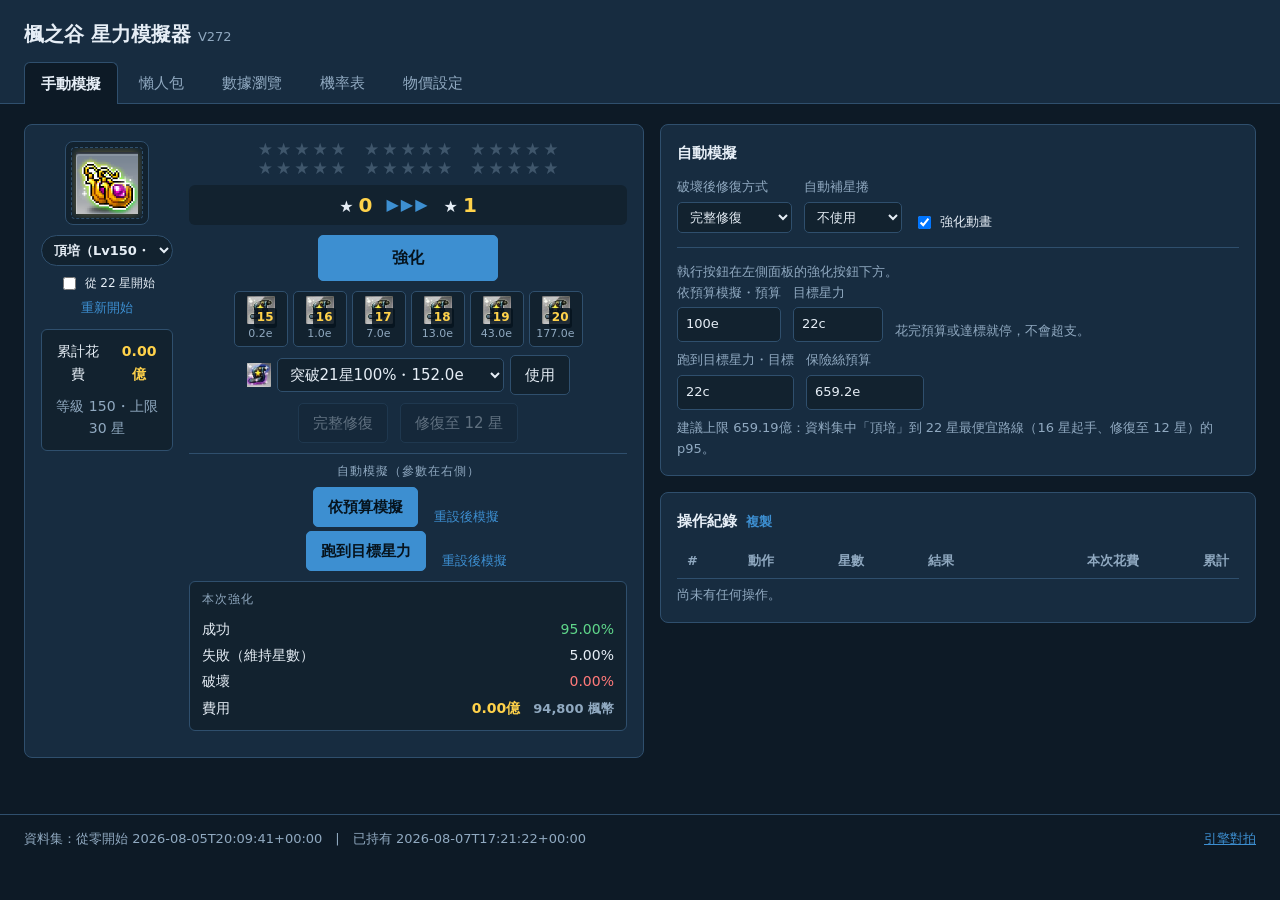
<file: docs/index.html>
<!DOCTYPE html>
<html lang="zh-Hant">
<head>
<meta charset="utf-8">
<meta name="viewport" content="width=device-width, initial-scale=1">
<title>楓之谷 星力模擬器</title>
<link rel="stylesheet" href="styles.css">
</head>
<body>
<header>
  <h1>楓之谷 星力模擬器 <small>V272</small></h1>
  <nav class="tabs">
    <button class="tab active" data-tab="play">手動模擬</button>
    <button class="tab" data-tab="best">懶人包</button>
    <button class="tab" data-tab="data">數據瀏覽</button>
    <button class="tab" data-tab="rates">機率表</button>
    <button class="tab" data-tab="prices">物價設定</button>
  </nav>
</header>

<main>
  <p id="boot-error" class="banner bad" hidden></p>

  <!-- ------------------------------------------------------------------ -->
  <section id="tab-play" class="panel play-columns">
    <div class="card starforce">
      <div class="sf-top">
        <div class="sf-item">
          <div class="sf-slot"><div class="sf-slot-inner" id="play-icon"></div></div>
          <select id="play-equipment" class="sf-name"></select>
          <label class="inline sf-owned">
            <input type="checkbox" id="play-owned">
            從 22 星開始
          </label>
          <button id="play-new" class="link">重新開始</button>
          <div class="sf-block sf-spent">
            <div class="sf-row">
              <span>累計花費</span>
              <span class="num gold" id="play-total">0.00億</span>
            </div>
            <div class="sf-row muted" id="play-subtotal"></div>
          </div>
        </div>

        <div class="sf-state">
          <div class="sf-stars" id="play-star-grid"></div>
          <div class="sf-step">
            <span>★ <b id="play-star">0</b></span>
            <span class="sf-arrow" id="play-arrow">▶▶▶</span>
            <span>★ <b id="play-next-star">1</b></span>
          </div>

          <div class="sf-actions">
            <button id="play-enhance" class="primary big">強化</button>
            <div class="sf-scrolls" id="play-scrolls"
                 title="星捲點下去直接使用，沒有二次確認"></div>
            <div class="sf-break">
              <span class="sf-break-art" id="play-breakthrough-icon"></span>
              <select id="play-breakthrough" class="sf-break-pick"></select>
              <button id="play-breakthrough-use">使用</button>
            </div>
            <div class="row">
              <button id="play-repair-full">完整修復</button>
              <button id="play-repair-12">修復至 12 星</button>
            </div>

            <div class="sf-auto">
              <div class="sf-label">自動模擬（參數在右側）</div>
              <div class="row">
                <button id="auto-budget-run" class="primary">依預算模擬</button>
                <button id="auto-budget-reset-run" class="link">重設後模擬</button>
              </div>
              <div class="row">
                <button id="auto-star-run" class="primary">跑到目標星力</button>
                <button id="auto-star-reset-run" class="link">重設後模擬</button>
              </div>
            </div>
          </div>

          <div class="sf-block" title="機率為官方公布之基礎值，不含活動加成">
            <div class="sf-label">本次強化</div>
            <div id="play-rates"></div>
            <div id="play-cost"></div>
          </div>
        </div>
      </div>

      <p id="play-flag" class="flag" hidden></p>
      <p id="play-error" class="banner bad" hidden></p>
    </div>

    <div class="play-side">
    <div class="card">
      <h2>自動模擬</h2>
      <div class="row">
        <label>破壞後修復方式
          <select id="auto-repair">
            <option value="full">完整修復</option>
            <option value="to_12">修復至 12 星</option>
          </select>
        </label>
        <label>自動補星捲
          <select id="auto-scroll"></select>
        </label>
        <label class="inline">
          <input type="checkbox" id="play-animate" checked>
          強化動畫
        </label>
        <button id="play-skip" hidden>跳過</button>
      </div>
      <hr>
      <p class="muted">執行按鈕在左側面板的強化按鈕下方。</p>
      <div class="row">
        <label>依預算模擬・預算
          <input id="auto-budget" value="100e" size="8">
        </label>
        <label>目標星力
          <input id="auto-budget-target" value="22c" size="6">
        </label>
        <span class="muted">花完預算或達標就停，不會超支。</span>
      </div>
      <div class="row">
        <label>跑到目標星力・目標
          <input id="auto-star-target" value="22c" size="6">
        </label>
        <label>保險絲預算
          <input id="auto-star-budget" size="10">
        </label>
      </div>
      <p class="muted" id="auto-star-hint"></p>
      <p id="auto-result" class="banner" hidden></p>
    </div>

    <div class="card">
      <h2>操作紀錄 <button id="play-copy" class="link">複製</button></h2>
      <div class="table-scroll">
        <table id="play-log">
          <thead>
            <tr>
              <th>#</th><th>動作</th><th>星數</th><th>結果</th>
              <th class="num">本次花費</th><th class="num">累計</th>
            </tr>
          </thead>
          <tbody></tbody>
        </table>
      </div>
      <p id="play-summary" class="muted">尚未有任何操作。</p>
    </div>
    </div>
  </section>

  <!-- ------------------------------------------------------------------ -->
  <section id="tab-best" class="panel" hidden>
    <div class="card">
      <h2>查最優解</h2>
      <div class="row">
        <label>裝備 <select id="ask-equipment"></select></label>
        <label>起手情境 <select id="ask-mode"></select></label>
        <label>目標星力 <select id="ask-target"></select></label>
      </div>
      <div id="ask-answer"></div>
    </div>

    <div class="card">
      <h2>從零開始（買星捲起手）</h2>
      <div class="table-scroll">
        <table id="best-scratch">
          <thead>
            <tr>
              <th>裝備</th>
              <th class="num">目標</th>
              <th>最優解</th>
              <th class="num">平均</th>
              <th class="num">p50<small>快照價</small></th>
              <th class="num">p95<small>快照價</small></th>
              <th class="num">買捲直上<small>現價</small></th>
              <th class="num">與次佳</th>
              <th>穩定解<small>快照價</small></th>
              <th class="num">平均多付</th>
              <th class="num">p95 省</th>
            </tr>
          </thead>
          <tbody></tbody>
        </table>
      </div>
      <p class="muted">
        穩定解的挑選規則：該組 p95 最低者，且 p95 的改善幅度必須大於平均的增加幅度、
        並且至少改善 1%（1% 是 50,000 次試驗下 p95 本身的抖動水準）。不符合就不提供。
      </p>
    </div>

    <div class="card">
      <h2>已持有（22 星以上續衝）</h2>
      <div class="row">
        <label>目前星數
          <select id="best-start"></select>
        </label>
      </div>
      <div class="table-scroll">
        <table id="best-marginal">
          <thead>
            <tr>
              <th>裝備</th>
              <th class="num">目標</th>
              <th>最優解</th>
              <th class="num">平均</th>
              <th class="num">p50<small>快照價</small></th>
              <th class="num">p95<small>快照價</small></th>
              <th class="num">與次佳</th>
            </tr>
          </thead>
          <tbody></tbody>
        </table>
      </div>
      <p class="muted">
        這張表沒有穩定解欄位：每組只有兩種修復方式可選，而且實測 54 組裡
        p95 最低的一律就是平均最低的那一個，欄位只會是重複的。
      </p>
    </div>
  </section>

  <!-- ------------------------------------------------------------------ -->
  <section id="tab-data" class="panel" hidden>
    <div class="card">
      <h2>資料集</h2>
      <div class="row">
        <label>來源
          <select id="data-source">
            <option value="simulations">從零開始（買星捲起手）</option>
            <option value="marginal">已持有裝備（22 星以上續衝）</option>
          </select>
        </label>
        <label>裝備 <select id="data-equipment"></select></label>
        <label>目標星力 <select id="data-target"></select></label>
        <label>起始星數 <select id="data-start"></select></label>
        <label>修復方式
          <select id="data-policy">
            <option value="">全部</option>
            <option value="full">完整修復</option>
            <option value="to_12">修復至 12 星</option>
          </select>
        </label>
        <label>突破星捲
          <select id="data-breakthrough">
            <option value="">全部</option>
            <option value="none">不用突破捲</option>
            <option value="optimal">最省平均</option>
            <option value="safe">只用必中</option>
          </select>
        </label>
      </div>
    </div>

    <div class="card">
      <div class="table-scroll">
        <table id="data-table" class="sortable">
          <thead>
            <tr>
              <th data-sort="equipment">裝備</th>
              <th data-sort="level" class="num">等級</th>
              <th data-sort="start_star" class="num">起始</th>
              <th data-sort="target_star" class="num">目標</th>
              <th data-sort="repair_policy">修復</th>
              <th data-sort="breakthrough_policy">突破星捲</th>
              <th data-sort="repriced_mean" class="num repriced" hidden>現價平均</th>
              <th data-sort="repriced_delta" class="num repriced" hidden>差異</th>
              <th data-sort="total_cost_mean" class="num">平均總成本<small>快照價</small></th>
              <th data-sort="p50" class="num">p50<small>快照價</small></th>
              <th data-sort="p75" class="num">p75<small>快照價</small></th>
              <th data-sort="p90" class="num">p90<small>快照價</small></th>
              <th data-sort="p95" class="num">p95<small>快照價</small></th>
              <th data-sort="meso_mean" class="num">楓幣</th>
              <th data-sort="equipment_cost_mean" class="num">裝備成本</th>
              <th data-sort="destroys_mean" class="num">破壞次數</th>
              <th data-sort="attempts_mean" class="num">嘗試次數</th>
            </tr>
          </thead>
          <tbody></tbody>
        </table>
      </div>
      <p class="muted" id="data-count"></p>
    </div>
  </section>

  <!-- ------------------------------------------------------------------ -->
  <section id="tab-rates" class="panel" hidden>
    <div class="card">
      <h2>強化機率與費用</h2>
      <div class="row">
        <label>裝備等級 <select id="rates-level"></select></label>
      </div>
      <p class="muted">
        官方 V272 公布的基礎值。遊戲內顯示的是當下生效的機率，含活動加成時會與這裡不同。
        15 星以下不會被破壞，費用也微不足道，未列出。
      </p>
      <div class="table-scroll">
        <table id="rates-enhance">
          <thead>
            <tr>
              <th class="num">星</th>
              <th class="num">費用</th>
              <th class="num">成功</th>
              <th class="num">維持</th>
              <th class="num">破壞</th>
            </tr>
          </thead>
          <tbody></tbody>
        </table>
      </div>
    </div>

    <div class="card">
      <h2>裝備痕跡恢復費用</h2>
      <p class="muted">
        完整修復所需的楓幣與同款裝備件數。23 星以上被破壞仍然只留下 22 星痕跡，
        所以痕跡星數到 22 為止。
      </p>
      <div class="table-scroll">
        <table id="rates-repair">
          <thead><tr></tr></thead>
          <tbody></tbody>
        </table>
      </div>
    </div>
  </section>

  <!-- ------------------------------------------------------------------ -->
  <section id="tab-prices" class="panel" hidden>
    <div class="card">
      <h2>物價設定</h2>
      <div class="row">
        <button id="prices-save" class="primary">儲存</button>
        <button id="prices-reset">還原成內建價格</button>
        <span id="prices-status" class="muted"></span>
      </div>
    </div>

    <div class="card">
      <h2>星捲價格</h2>
      <div class="table-scroll">
        <table id="prices-scrolls">
          <thead><tr><th>星數</th><th class="num">價格（億）</th></tr></thead>
          <tbody></tbody>
        </table>
      </div>
    </div>

    <div class="card">
      <h2>突破星捲價格</h2>
      <div class="table-scroll">
        <table id="prices-breakthrough">
          <thead><tr><th>星捲</th><th class="num">價格（億）</th></tr></thead>
          <tbody></tbody>
        </table>
      </div>
      <p class="muted">哪些捲存在是固定規則，只有價格可以改。</p>
    </div>

    <div class="card">
      <h2>裝備價格 <button id="prices-add" class="link">新增一件</button></h2>
      <div class="table-scroll">
        <table id="prices-equipment">
          <thead>
            <tr><th>名稱</th><th>等級</th><th class="num">價格（億）</th><th></th></tr>
          </thead>
          <tbody></tbody>
        </table>
      </div>
      <p class="muted">名稱不可重複；等級限官方公布的六個等級。</p>
    </div>

  </section>
</main>

<footer>
  <span id="footer-meta"></span>
  <a href="selftest.html">引擎對拍</a>
</footer>

<script type="module" src="js/app.js"></script>
</body>
</html>
</file>
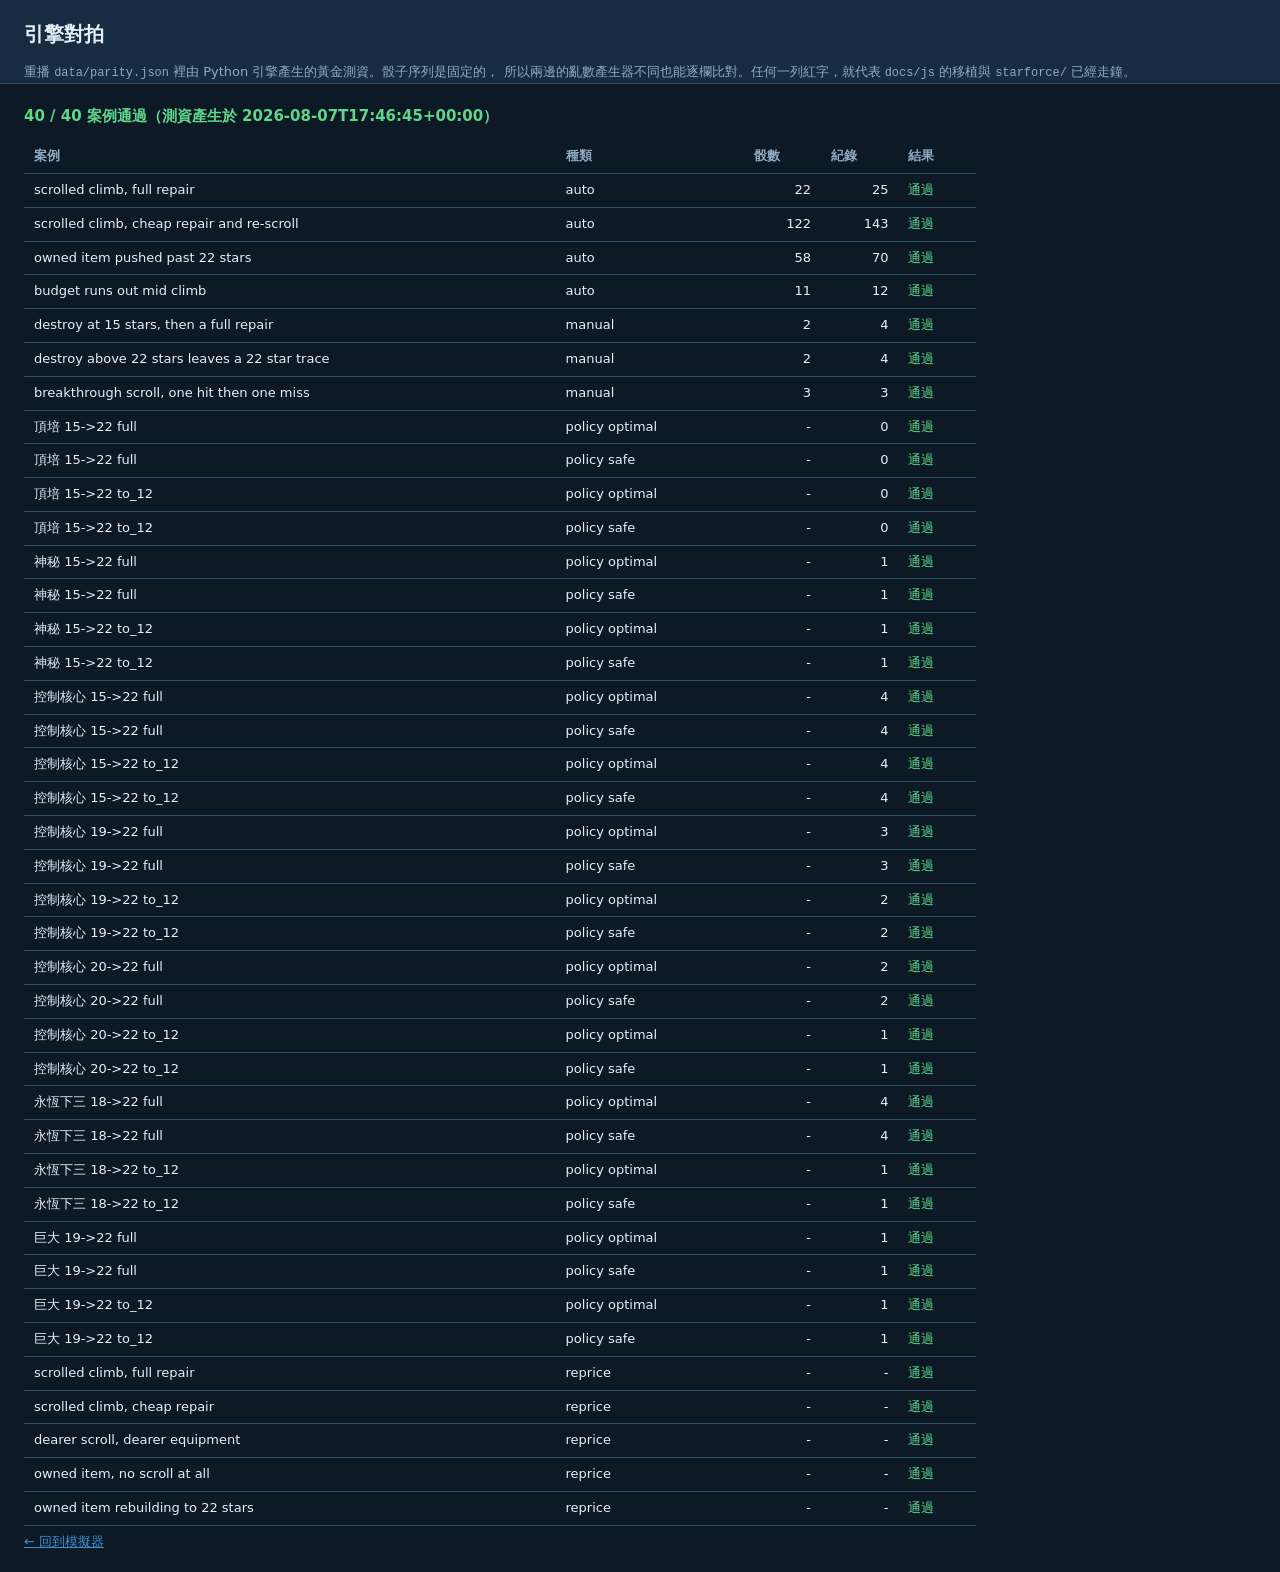
<file: docs/selftest.html>
<!DOCTYPE html>
<html lang="zh-Hant">
<head>
<meta charset="utf-8">
<meta name="viewport" content="width=device-width, initial-scale=1">
<title>引擎對拍 - 星力模擬器</title>
<link rel="stylesheet" href="styles.css">
</head>
<body class="selftest">
<header>
  <h1>引擎對拍</h1>
  <p class="muted">
    重播 <code>data/parity.json</code> 裡由 Python 引擎產生的黃金測資。骰子序列是固定的，
    所以兩邊的亂數產生器不同也能逐欄比對。任何一列紅字，就代表
    <code>docs/js</code> 的移植與 <code>starforce/</code> 已經走鐘。
  </p>
</header>

<main>
  <p id="summary" class="summary">載入中…</p>
  <table id="results">
    <thead>
      <tr><th>案例</th><th>種類</th><th>骰數</th><th>紀錄</th><th>結果</th></tr>
    </thead>
    <tbody></tbody>
  </table>
  <p class="muted"><a href="index.html">← 回到模擬器</a></p>
</main>

<script type="module">
import * as rules from "./js/rules.js";
import { Session, scriptedRng, RepairPolicy } from "./js/session.js";
import { runWithinBudget, autoPolicy } from "./js/autorun.js";
import { repricedMean } from "./js/reprice.js";
import { optimalPolicy, expectedTotal, sameEntries, describe } from "./js/policy.js";

/** Deep compare, returning the path of the first difference or null. */
function diff(expected, actual, path = "") {
  if (expected === null || typeof expected !== "object") {
    return Object.is(expected, actual) ? null : `${path || "值"}: 期待 ${expected}，得到 ${actual}`;
  }
  if (Array.isArray(expected)) {
    if (!Array.isArray(actual)) return `${path}: 期待陣列`;
    if (expected.length !== actual.length) {
      return `${path}: 長度 期待 ${expected.length}，得到 ${actual.length}`;
    }
    for (let i = 0; i < expected.length; i += 1) {
      const found = diff(expected[i], actual[i], `${path}[${i}]`);
      if (found) return found;
    }
    return null;
  }
  for (const key of Object.keys(expected)) {
    const found = diff(expected[key], actual[key], path ? `${path}.${key}` : key);
    if (found) return found;
  }
  return null;
}

function stateOf(session) {
  return {
    star: session.star,
    destroyed: session.destroyed,
    totals: {
      total_meso: session.totals.total_meso,
      equipment_used: session.totals.equipment_used,
      equipment_cost: session.totals.equipment_cost,
      scrolls_used: session.totals.scrolls_used,
      breakthroughs_used: session.totals.breakthroughs_used,
      attempts: session.totals.attempts,
      destroys: session.totals.destroys,
      total_cost: session.totalCost,
      attempts_by_star: session.totals.attempts_by_star,
    },
    log: session.log,
  };
}

function replay(testCase) {
  const session = new Session({
    level: testCase.session.level,
    startStar: testCase.session.start_star,
    equipmentPrice: testCase.session.equipment_price,
    rng: scriptedRng(testCase.rolls),
  });

  if (testCase.kind === "auto") {
    const policy = autoPolicy({
      repairPolicy: testCase.policy.repair_policy,
      scrollStar: testCase.policy.scroll_star,
    });
    const result = runWithinBudget(
      session, testCase.target_star, testCase.budget, policy
    );
    const state = stateOf(session);
    state.stop_reason = result.stop_reason;
    state.spent = result.spent;
    return state;
  }

  for (const action of testCase.actions) {
    if (action[0] === "enhance") session.enhance();
    else if (action[0] === "scroll") session.useScroll(action[1]);
    else if (action[0] === "breakthrough") session.useBreakthrough(action[1], action[2]);
    else if (action[0] === "repair") session.repair(action[1] === "full" ? RepairPolicy.FULL : RepairPolicy.TO_12);
    else throw new Error(`未知的動作 ${action[0]}`);
  }
  return stateOf(session);
}

async function run() {
  const [staticData, parity] = await Promise.all([
    fetch("data/static.json").then((r) => r.json()),
    fetch("data/parity.json").then((r) => r.json()),
  ]);
  // The cases carry the scroll prices they were built against, so this page
  // never depends on data/prices.json or on anything saved in the browser.
  rules.configure(staticData, {
    star_scroll_cost: parity.star_scroll_cost,
    breakthrough_scroll_cost: parity.breakthrough_scroll_cost,
  });

  const body = document.querySelector("#results tbody");
  let passed = 0;

  for (const testCase of parity.cases) {
    const row = document.createElement("tr");
    let verdict;
    try {
      const found = diff(testCase.expected, replay(testCase));
      if (found === null) {
        verdict = "<span class=\"ok\">通過</span>";
        passed += 1;
      } else {
        verdict = `<span class="bad">不符</span> ${found}`;
      }
    } catch (error) {
      verdict = `<span class="bad">例外</span> ${error.message}`;
    }
    row.innerHTML = `
      <td>${testCase.name}</td>
      <td>${testCase.kind}</td>
      <td class="num">${testCase.rolls.length}</td>
      <td class="num">${testCase.expected.log.length}</td>
      <td>${verdict}</td>`;
    body.appendChild(row);
  }

  // The decision layer: the port must pick the same scrolls as the Python
  // solver and price them the same. This one never simulates - both sides solve
  // the same recursion - so any difference is a porting error, not variance.
  for (const testCase of parity.policy) {
    for (const label of ["optimal", "safe"]) {
      const row = document.createElement("tr");
      const expected = testCase.expected[label];
      let verdict;
      try {
        const options = {
          level: testCase.level,
          startStar: testCase.start_star,
          targetStar: testCase.target_star,
          equipmentPrice: testCase.equipment_price,
          repairPolicy: testCase.repair_policy,
        };
        const chosen = optimalPolicy(options, label === "safe");
        const total = Math.round(expectedTotal(chosen, options));
        if (!sameEntries(chosen.entries, expected.entries)) {
          verdict =
            `<span class="bad">不符</span> 期待 ` +
            `${describe({ entries: expected.entries })}，得到 ${describe(chosen)}`;
        } else if (Math.abs(total - expected.expected_total) > 1) {
          verdict =
            `<span class="bad">不符</span> 期待 ${expected.expected_total}，得到 ${total}`;
        } else {
          verdict = "<span class=\"ok\">通過</span>";
          passed += 1;
        }
      } catch (error) {
        verdict = `<span class="bad">例外</span> ${error.message}`;
      }
      row.innerHTML = `
        <td>${testCase.name}</td>
        <td>policy ${label}</td>
        <td class="num">-</td>
        <td class="num">${expected.entries.length}</td>
        <td>${verdict}</td>`;
      body.appendChild(row);
    }
  }

  // Re-pricing: each case holds a row measured at one set of prices and the
  // mean a real simulation produced at another. Multiplying the row's parts out
  // must land on that figure exactly, or the page is showing invented numbers.
  for (const testCase of parity.reprice) {
    const row = document.createElement("tr");
    let verdict;
    try {
      const rebuild = testCase.rebuild_cost || null;
      const actual = repricedMean(testCase.row, testCase.prices, rebuild);
      // One meso of slack: the stored meso means are rounded to whole meso,
      // while the expectation comes from an unrounded simulation.
      if (Math.abs(actual - testCase.expected_total_cost_mean) <= 1) {
        verdict = "<span class=\"ok\">通過</span>";
        passed += 1;
      } else {
        verdict = `<span class="bad">不符</span> 期待 ${testCase.expected_total_cost_mean}，得到 ${actual}`;
      }
    } catch (error) {
      verdict = `<span class="bad">例外</span> ${error.message}`;
    }
    row.innerHTML = `
      <td>${testCase.name}</td>
      <td>reprice</td>
      <td class="num">-</td>
      <td class="num">-</td>
      <td>${verdict}</td>`;
    body.appendChild(row);
  }

  const summary = document.getElementById("summary");
  const total =
    parity.cases.length + parity.policy.length * 2 + parity.reprice.length;
  summary.textContent = `${passed} / ${total} 案例通過（測資產生於 ${parity.generated_at}）`;
  summary.className = passed === total ? "summary ok" : "summary bad";
}

run().catch((error) => {
  const summary = document.getElementById("summary");
  summary.className = "summary bad";
  summary.textContent = `無法執行：${error.message}（這頁需要用 HTTP 開啟，不能直接雙擊檔案）`;
});
</script>
</body>
</html>
</file>
<file: docs/styles.css>
/* Plain CSS, no build step and no dependencies, matching the Python side's
   zero-dependency stance.

   One dark theme, no prefers-color-scheme branch: the look is borrowed from the
   game's own STARFORCE panel, which is dark by nature, and carrying a light
   variant would compromise every colour decision. No game art is used - the
   panels, stars and blocks are all CSS and Unicode. */

:root {
  --bg: #0d1a26;
  --panel: #172c40;
  --panel-inner: #12222f;
  --titlebar: #1f4f7a;
  --line: #2f4f6d;
  --ink: #e6eef6;
  --muted: #90a9c0;
  --gold: #ffd24a;
  --star-empty: #3f566b;
  --accent: #3d8fd1;
  --ok: #5fd68a;
  --bad: #ff7a7a;
  --warn: #ffc34a;
  --destroy-bg: #3a1a22;
}

* { box-sizing: border-box; }

/* The browser's own [hidden] rule is a bare attribute selector, so any class
   that sets display - .play-columns being a grid, for one - outranks it and the
   element stays on screen. Tab switching relies on `hidden`, so it gets the
   last word here. */
[hidden] { display: none !important; }

body {
  margin: 0;
  background: var(--bg);
  color: var(--ink);
  font: 15px/1.6 "Segoe UI", "Microsoft JhengHei", system-ui, sans-serif;
}

header {
  padding: 18px 24px 0;
  border-bottom: 1px solid var(--line);
  background: var(--panel);
}

h1 { margin: 0 0 12px; font-size: 20px; }
h1 small { color: var(--muted); font-size: 13px; font-weight: normal; }
h2 { margin: 0 0 12px; font-size: 15px; }

.tabs { display: flex; gap: 4px; }

.tab {
  padding: 8px 16px;
  border: 1px solid transparent;
  border-bottom: none;
  border-radius: 6px 6px 0 0;
  background: none;
  color: var(--muted);
  font: inherit;
  cursor: pointer;
}

.tab.active {
  background: var(--bg);
  border-color: var(--line);
  color: var(--ink);
  font-weight: 600;
  margin-bottom: -1px;
}

main { padding: 20px 24px 40px; max-width: 1400px; }

.card {
  background: var(--panel);
  border: 1px solid var(--line);
  border-radius: 8px;
  padding: 16px;
  margin-bottom: 16px;
}

.row {
  display: flex;
  flex-wrap: wrap;
  align-items: flex-end;
  gap: 12px;
  margin-bottom: 8px;
}

label { display: flex; flex-direction: column; gap: 4px; font-size: 13px; color: var(--muted); }
.group { display: flex; gap: 4px; align-items: center; }

input, select, textarea {
  padding: 6px 8px;
  border: 1px solid var(--line);
  border-radius: 5px;
  background: var(--panel-inner);
  color: var(--ink);
  font: inherit;
}

input[type="number"] { width: 8em; text-align: right; }
textarea { width: 100%; font-family: Consolas, monospace; font-size: 13px; }

button {
  padding: 7px 14px;
  border: 1px solid var(--line);
  border-radius: 5px;
  background: var(--panel-inner);
  color: var(--ink);
  font: inherit;
  cursor: pointer;
}

button:hover:not(:disabled) { border-color: var(--accent); }
button:disabled { opacity: 0.35; cursor: not-allowed; }

button.primary { background: var(--accent); border-color: var(--accent); color: #06131d; font-weight: 600; }
button.link {
  padding: 0 4px;
  border: none;
  background: none;
  color: var(--accent);
  font-size: 13px;
}

hr { border: none; border-top: 1px solid var(--line); margin: 14px 0; }

.muted { color: var(--muted); font-size: 13px; margin: 6px 0 0; }
.ok, .ok-text { color: var(--ok); }
.bad, .bad-text { color: var(--bad); }
.warn-text { color: var(--warn); }
.strong { font-weight: 600; }

.banner {
  margin: 10px 0 0;
  padding: 8px 12px;
  border-radius: 5px;
  border: 1px solid var(--line);
  background: var(--panel-inner);
  font-size: 13px;
}

.banner.bad { border-color: var(--bad); color: var(--bad); }
.banner.warn { border-color: var(--warn); color: var(--warn); }

/* --- the star force panel ------------------------------------------------ */

.starforce { max-width: 520px; }

/* The manual tab is two columns wide enough to hold them: the panel on the
   left, everything that reads as output on the right. Below that it stacks.
   The goal is that a visitor can see and use the panel without scrolling. */
.play-columns {
  display: grid;
  /* Wide enough that the eleven star scrolls wrap into two rows rather than
     three - that one strip was the tallest thing in the panel. */
  grid-template-columns: minmax(0, 620px) minmax(0, 1fr);
  align-items: start;
  gap: 16px;
}

.play-side { min-width: 0; }

.starforce { max-width: none; }

/* Inside the panel, the item sits beside its state for the same reason. */
.sf-top {
  display: grid;
  grid-template-columns: 132px minmax(0, 1fr);
  gap: 16px;
  align-items: start;
}

.sf-item { text-align: center; }
.sf-state { min-width: 0; }

.sf-owned { justify-content: center; margin: 8px 0 2px; font-size: 12px; }

.sf-spent { margin-top: 10px; margin-bottom: 0; }

@media (max-width: 1100px) {
  .play-columns { grid-template-columns: minmax(0, 1fr); }
}


/* The item slot. Its dark interior is also what contains the supplied artwork:
   the icons available today are screen captures with their own background baked
   in, so a frame around them reads better than a bare image on the panel. */
.sf-slot {
  width: 84px;
  height: 84px;
  margin: 0 auto 10px;
  padding: 5px;
  border: 1px solid var(--line);
  border-radius: 8px;
  background: var(--panel-inner);
}

.sf-slot-inner {
  display: flex;
  align-items: center;
  justify-content: center;
  width: 100%;
  height: 100%;
  border: 1px dashed var(--line);
  border-radius: 4px;
  overflow: hidden;
}

.sf-icon-img {
  max-width: 62px;
  max-height: 62px;
  filter: drop-shadow(0 0 5px rgba(255, 210, 74, 0.35));
}

.sf-icon-text {
  padding: 0 6px;
  color: var(--muted);
  font-size: 12px;
  text-align: center;
}

/* Star scrolls. A click spends immediately, so every button wears its price. */
/* One row. With the 10 to 14 star scrolls gone there are only six of them, so
   they fit across even a phone; overflow scrolls rather than wraps if a future
   scroll is added. */
.sf-scrolls {
  display: flex;
  flex-wrap: nowrap;
  justify-content: center;
  gap: 5px;
  margin-top: 10px;
  overflow-x: auto;
}

.sf-scroll {
  display: flex;
  flex-direction: column;
  align-items: center;
  gap: 1px;
  padding: 4px 5px;
  min-width: 54px;
}

.sf-scroll-art {
  position: relative;
  display: flex;
  align-items: center;
  justify-content: center;
  min-width: 28px;
  min-height: 28px;
}

.sf-scroll-img { width: 28px; height: 28px; }

.sf-scroll-star {
  position: absolute;
  right: -2px;
  bottom: -4px;
  padding: 0 3px;
  border-radius: 3px;
  background: rgba(6, 19, 29, 0.85);
  color: var(--gold);
  font-size: 12px;
  font-weight: 700;
}

.sf-scroll-star.plain {
  position: static;
  padding: 0;
  background: none;
  font-size: 14px;
}

.sf-scroll-price { color: var(--muted); font-size: 11px; }

/* Breakthrough scrolls. Up to eleven apply at once, so they are a picker on one
   line rather than another row of chips - the panel has no room for a second
   strip without pushing the tab off a phone screen. */
.sf-break {
  display: flex;
  align-items: center;
  justify-content: center;
  gap: 6px;
  margin-top: 8px;
}

.sf-break-art {
  display: flex;
  align-items: center;
  justify-content: center;
}

.sf-break-img { width: 24px; height: 24px; }

.sf-break-pick {
  flex: 0 1 auto;
  min-width: 0;
  max-width: 240px;
}

/* Motion. Every animation lives behind this query, so a system that asks for
   reduced motion simply never sees one - the JS check covers playback, this
   covers the rest without needing a second switch. */
@media (prefers-reduced-motion: no-preference) {
  .starforce.flash-success { animation: sf-success 0.5s ease-out; }
  .starforce.flash-maintain { animation: sf-maintain 0.3s ease-out; }
  .starforce.flash-destroy { animation: sf-destroy 0.6s ease-out; }
  .sf-star.just-on { animation: sf-star-pop 0.45s ease-out; }
}

@keyframes sf-success {
  0% { box-shadow: 0 0 0 rgba(255, 210, 74, 0); }
  30% { box-shadow: 0 0 24px rgba(255, 210, 74, 0.5); }
  100% { box-shadow: 0 0 0 rgba(255, 210, 74, 0); }
}

@keyframes sf-maintain {
  0%, 100% { border-color: var(--line); }
  50% { border-color: var(--muted); }
}

@keyframes sf-destroy {
  0%, 100% { transform: translateX(0); box-shadow: 0 0 0 rgba(255, 122, 122, 0); }
  15% { transform: translateX(-6px); box-shadow: 0 0 26px rgba(255, 122, 122, 0.55); }
  35% { transform: translateX(6px); }
  55% { transform: translateX(-4px); box-shadow: 0 0 18px rgba(255, 122, 122, 0.4); }
  75% { transform: translateX(4px); }
}

@keyframes sf-star-pop {
  0% { transform: scale(0.4); opacity: 0.3; }
  60% { transform: scale(1.4); }
  100% { transform: scale(1); }
}

.sf-star { display: inline-block; }

label.inline {
  flex-direction: row;
  align-items: center;
  gap: 6px;
  color: var(--ink);
}

/* The name is the equipment picker now: one control instead of a label plus a
   separate setup card. */
select.sf-name {
  width: 100%;
  padding: 6px 8px;
  border-radius: 999px;
  background: var(--panel-inner);
  text-align: center;
  font-weight: 600;
  font-size: 13px;
}

.sf-stars {
  display: grid;
  grid-template-columns: repeat(3, max-content);
  gap: 2px 18px;
  justify-content: center;
  margin-bottom: 8px;
}

.sf-cluster { display: flex; gap: 3px; }

.sf-star {
  color: var(--star-empty);
  font-size: 17px;
  line-height: 1;
}

.sf-star.on {
  color: var(--gold);
  text-shadow: 0 0 6px rgba(255, 210, 74, 0.55);
}

.sf-step {
  display: flex;
  align-items: center;
  justify-content: center;
  gap: 14px;
  margin-bottom: 10px;
  padding: 4px;
  border-radius: 6px;
  background: var(--panel-inner);
  font-size: 16px;
}

.sf-step b { color: var(--gold); font-size: 20px; }
.sf-arrow { color: var(--accent); letter-spacing: 2px; }

.sf-block {
  margin-bottom: 10px;
  padding: 8px 12px;
  border: 1px solid var(--line);
  border-radius: 6px;
  background: var(--panel-inner);
}

.sf-label {
  margin-bottom: 6px;
  color: var(--muted);
  font-size: 12px;
  letter-spacing: 1px;
}

.sf-row {
  display: flex;
  justify-content: space-between;
  gap: 16px;
  padding: 2px 0;
  font-size: 14px;
}

.sf-row .num { font-variant-numeric: tabular-nums; }
.sf-row .gold { color: var(--gold); font-weight: 600; }

.sf-actions { margin: 0 0 10px; text-align: center; }

button.big {
  min-width: 180px;
  padding: 9px 24px;
  font-size: 16px;
}

.sf-actions .row { justify-content: center; margin: 8px 0 0; }
.sf-actions .muted { margin: 4px 0 0; font-size: 11px; }

/* The automatic runs are triggered from here but configured on the right, so
   they get their own labelled group rather than sitting loose among the manual
   buttons. */
.sf-auto {
  margin-top: 10px;
  padding-top: 8px;
  border-top: 1px solid var(--line);
}

.sf-auto .row { margin: 4px 0 0; }

.flag {
  margin: 12px 0 0;
  padding: 8px 12px;
  border-radius: 5px;
  background: var(--destroy-bg);
  border: 1px solid var(--bad);
  color: var(--bad);
  font-size: 13px;
}

/* The breakthrough column spells out which scrolls a row buys, which runs long.
   Kept on one line so every row is the same height - the table already scrolls
   sideways inside .table-scroll, so width costs nothing that height would not. */
#data-table td.breakthrough { white-space: nowrap; }

/* The cheat sheet's query card: one equipment, one situation, one answer. The
   figure leads because it is what the question was about; everything else is a
   qualifier on it. */
#ask-answer { margin-top: 12px; }

.ask-head {
  display: flex;
  align-items: baseline;
  gap: 10px;
  flex-wrap: wrap;
}

.ask-cost {
  color: var(--gold);
  font-size: 30px;
  font-weight: 700;
  font-variant-numeric: tabular-nums;
}

.ask-route {
  margin: 6px 0 10px;
  font-size: 15px;
  font-weight: 600;
}

.ask-line {
  display: flex;
  justify-content: space-between;
  gap: 16px;
  padding: 5px 0;
  border-top: 1px solid var(--line);
  font-size: 13px;
}

.ask-line > span:first-child { color: var(--muted); }
.ask-line > span:last-child { text-align: right; }
.ask-line small { display: block; font-size: 10px; opacity: 0.75; }

#ask-answer .banner { margin-top: 10px; }

/* --- tables -------------------------------------------------------------- */

.table-scroll { overflow-x: auto; }

table { width: 100%; border-collapse: collapse; font-size: 13px; }

th, td {
  padding: 6px 10px;
  border-bottom: 1px solid var(--line);
  text-align: left;
  white-space: nowrap;
}

th { color: var(--muted); font-weight: 600; }
th small { display: block; font-weight: normal; font-size: 11px; opacity: 0.75; }
.sortable th[data-sort] { cursor: pointer; user-select: none; }
.sortable th.asc::after { content: " ▲"; }
.sortable th.desc::after { content: " ▼"; }

tbody tr:hover { background: var(--panel-inner); }

td.num, th.num { text-align: right; font-variant-numeric: tabular-nums; }
tr.destroy, tr.destroy:hover { background: var(--destroy-bg); }

footer {
  padding: 14px 24px;
  border-top: 1px solid var(--line);
  color: var(--muted);
  font-size: 13px;
  display: flex;
  justify-content: space-between;
  gap: 16px;
}

a { color: var(--accent); }

/* Narrow screens: the panel is what has to survive the fold, so the item block
   turns sideways, the scroll buttons shrink, and the chrome gives up its
   padding. Measured against 375x812, where the panel is otherwise ~170px too
   tall to fit under the header.

   This block sits at the end of the file on purpose: it overrides declarations
   made above it, and CSS resolves equal specificity by source order. */
@media (max-width: 620px) {
  main { padding: 12px 12px 24px; }
  header { padding: 12px 12px 0; }
  h1 { margin-bottom: 8px; font-size: 18px; }
  .tab { padding: 6px 10px; }

  .sf-top { grid-template-columns: minmax(0, 1fr); gap: 10px; }

  .sf-item {
    display: grid;
    grid-template-columns: 84px minmax(0, 1fr);
    gap: 6px 12px;
    align-items: center;
    text-align: left;
  }
  .sf-item .sf-slot { grid-row: 1 / 4; align-self: start; margin: 0; }
  .sf-item .sf-spent { grid-column: 1 / -1; }
  .sf-owned { justify-content: flex-start; margin: 0; }

  .sf-scroll { min-width: 42px; padding: 3px 4px; }
  .sf-scroll-art { min-width: 22px; min-height: 22px; }
  .sf-scroll-img { width: 22px; height: 22px; }
  .sf-scroll-price { font-size: 10px; }
  .sf-scrolls { gap: 4px; margin-top: 6px; }

  /* The breakthrough picker is a whole extra row, and the panel had about twenty
     spare pixels before it arrived. It pays for itself by shrinking the controls
     on this row and on the repair row - the two places on the panel where a
     smaller button costs nothing but a slightly smaller tap target - and by
     taking a couple of pixels off each gap above it. */
  .sf-break { gap: 4px; margin-top: 4px; }
  .sf-break-img { width: 20px; height: 20px; }
  .sf-break-pick { font-size: 12px; }
  .sf-break select,
  .sf-break button,
  .sf-actions > .row button {
    padding: 4px 10px;
    font-size: 12px;
  }

  .sf-actions { margin-bottom: 6px; }
  .sf-stars { margin-bottom: 6px; }

  /* Each run keeps its own button paired with its reset variant; the pairs sit
     side by side when they fit and stack when they do not. The margins go,
     because on a phone this block is the difference between the panel fitting
     under the header and not. */
  .sf-auto {
    display: flex;
    flex-wrap: wrap;
    justify-content: center;
    align-items: center;
    gap: 5px 8px;
    margin-top: 6px;
    padding-top: 6px;
  }
  .sf-auto .sf-label { flex-basis: 100%; margin: 0; }
  .sf-auto .row {
    display: inline-flex;
    flex-wrap: nowrap;
    align-items: center;
    gap: 4px;
    margin: 0;
  }

  .sf-star { font-size: 15px; }
  .sf-step { padding: 2px; margin-bottom: 6px; font-size: 15px; }
  .sf-step b { font-size: 18px; }
  .sf-row { padding: 1px 0; font-size: 13px; }
  /* Direct children only: the automatic-run rows are nested one level deeper
     and manage their own spacing through the flex gap above. */
  .sf-actions > .row { margin-top: 4px; }
  button.big { padding: 7px 20px; }
  .sf-block { margin-bottom: 8px; padding: 6px 10px; }
}

/* selftest.html */
body.selftest main { padding: 20px 24px; max-width: 1000px; }
.summary { font-weight: 600; margin: 0 0 12px; }
code { font-family: Consolas, monospace; font-size: 0.92em; }
</file>
